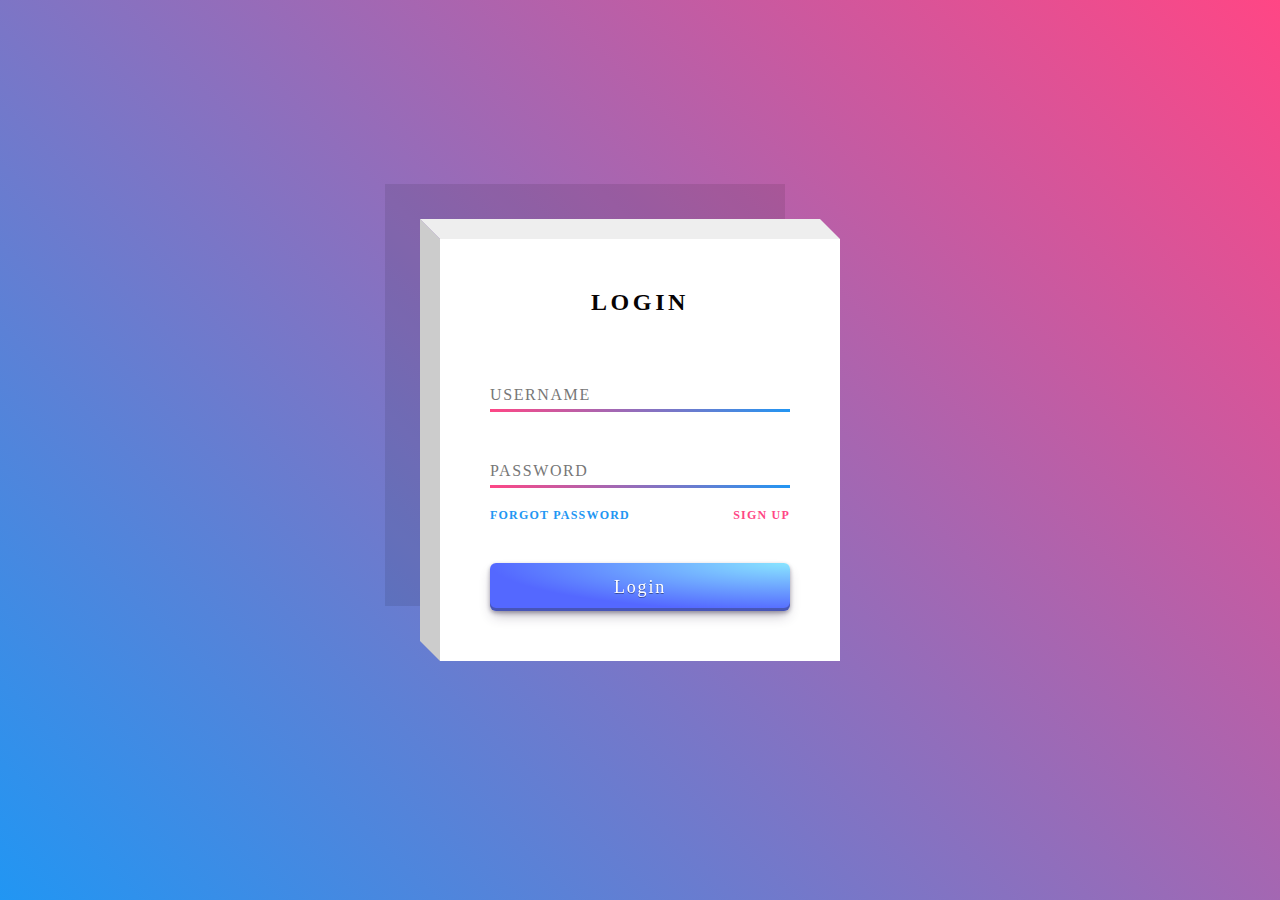
<file: index.html>
<!DOCTYPE html>
<html lang="en">
<head>
    <meta charset="UTF-8">
    <meta name="viewport" content="width=device-width, initial-scale=1.0">
    <title>Document</title>
    <link rel="stylesheet" href="style.css">
</head>
<body>
    <div class="container">
        <form>
            <h2>login</h2>
            <div class="inputBox">
                <input type="text" required="required">
                <span>Username</span>
                <i></i>
            </div>
            <div class="inputBox">
                <input type="password" required="required">
                <span>Password</span>
                <i></i>
            </div>
            <div class="links">
                <a href="#">Forgot Password</a>
                <a href="#">Sign up </a>
            </div>
            <div class="inputBox">
                <input type="Submit" value="Login">
            </div>
        </form>
    </div>
</body>
</html>
</file>
<file: style.css>
*{
    margin:0;
    padding:0;
    box-sizing: border-box;
    font-family:cursive ;
}

body{
    display: flex;
    justify-content: center;
    align-items: center;
    min-height: 100vh;
    background:linear-gradient(45deg,#2196f3,#ff4685);
}
.container{
    position: relative;
    padding: 50px;
    background: #fff;
    box-shadow: -55px -55px 0 rgba(0, 0, 0, 0.09);
}
.container::before{
    content: '';
    position: absolute;
    left:-20px;
    top:0;
    width: 20px;
    height: 100%;
    background:#ccc;
    transform: skewY(45deg);
    transform-origin: bottom right;
}
.container::after{
    content: '';
    position:absolute;
    top: -20px;
    left: 0;
    height: 20px;
    width: 100%;
    background:#eee;
    transform: skewX(45deg);
    transform-origin: bottom right;
}
form{
    width: 100%;
    display: flex;
    justify-content: center;
    align-items: center;
    flex-direction: column;
}

.container h2{
    color: #070303;
    font-weight:bold;
    text-transform: uppercase;
    letter-spacing: 0.15em;
    margin-bottom: 20px;
}

.container .inputBox{
    position: relative;
    width: 300px;
    margin-top: 40px;
}

.container .inputBox input{
    position: relative;
    padding: 8px 10px;
    border: none;
    outline: none;
    width: 100%;
    background: transparent ;
    color: #fff;
    font-size: 1.05em;
    letter-spacing: 0.1em;
    text-transform: NONE;
    z-index: 2;
}

.container .inputBox span{
    position: absolute;
    left: 0;
    padding: 10px 0;
    pointer-events: none;
    font-size: 1em;
    transition: 0.5s;
    letter-spacing: 0.1em;
    color: #777;
    text-transform: uppercase;
}

.container .inputBox input:valid ~ span,
.container .inputBox input:focus ~ span
{
    color : #333;
    font-size: 0.85em;
    transform: translateY(-32px);
}

.container .inputBox i
{
    position: absolute;
    left: 0;
    bottom: 0;
    width: 100%;
    height: 3px;
    background: linear-gradient(45deg, #ff4685, #2196f3);
    transition: 0.5s;
    pointer-events: none;
    z-index: 1;
}
.container .inputBox input:valid ~ i,
.container .inputBox input:focus ~ i
{
    height:100%;
    box-shadow:inset 0 0 10px rgba(0,0,0,0.25);
}

.container .links{
     position: relative;
     width: 100%;
     display: flex;
     justify-content: space-between;
     margin-top: 20px;
}
.container .links a{
    text-decoration: none;
    color: #2196f3;
    text-transform: uppercase;
    font-weight: 600;
    letter-spacing: 0.1em;
    font-size: 0.75em;
}
.container .links a:nth-child(2)
{
    color: #ff4685;
}

.container .inputBox input[type=Submit]
{

    display: inline-block;
    outline: 0;
    border: 0;
    cursor: pointer;
    will-change: box-shadow,transform;
    background: radial-gradient( 100% 100% at 100% 0%, #89E5FF 0%, #5468FF 100% );
    box-shadow: 0px 2px 4px rgb(45 35 66 / 40%), 0px 7px 13px -3px rgb(45 35 66 / 30%), inset 0px -3px 0px rgb(58 65 111 / 50%);
    padding: 0 32px;
    border-radius: 6px;
    color: #fff;
    height: 48px;
    font-size: 18px;
    text-shadow: 0 1px 0 rgb(0 0 0 / 40%);
    transition: box-shadow 0.15s ease,transform 0.15s ease;
    :hover {
        box-shadow: 0px 4px 8px rgb(45 35 66 / 40%), 0px 7px 13px -3px rgb(45 35 66 / 30%), inset 0px -3px 0px #3c4fe0;
        transform: translateY(-2px);
    }
    :active{
        box-shadow: inset 0px 3px 7px #3c4fe0;
        transform: translateY(2px);
    }

}
</file>
